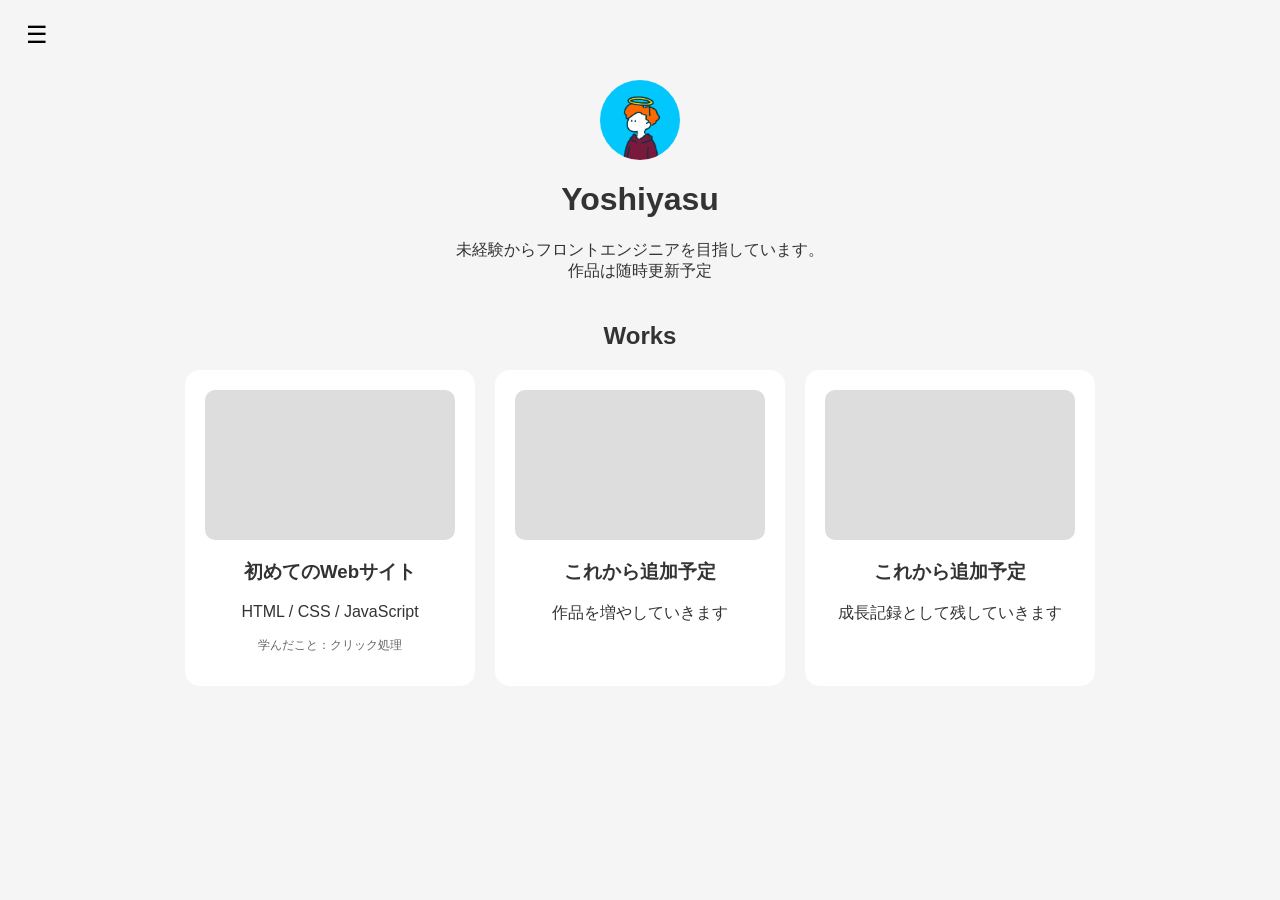
<file: my-portfolio/index.html>
<!DOCTYPE html>
<html>
<head>
  <meta charset="UTF-8">
  <title>My Portfolio</title>
  <link rel="stylesheet" href="css/style.css">
</head>

<body>

<button class="menu-btn" onclick="toggleMenu()">☰</button>

<div id="sidebar" class="sidebar">
  <a href="#">Home</a>
  <a href="#about">About</a>
  <a href="#works">Works</a>
</div>

<div class="container">

  <!-- プロフィール -->
  <div id="about" class="profile">
    <div class="icon"></div>
    <h1>Yoshiyasu</h1>
    <p>
      未経験からフロントエンジニアを目指しています。<br>
      作品は随時更新予定
    </p>
  </div>

  <!-- Works -->
  <h2 id="works" class="section-title">Works</h2>

  <div class="works">

    <a href="work1.html" class="card">
      <div class="thumb"></div>
      <h3>初めてのWebサイト</h3>
      <p>HTML / CSS / JavaScript</p>
      <p class="learn">学んだこと：クリック処理</p>
    </a>

    <div class="card">
      <div class="thumb"></div>
      <h3>これから追加予定</h3>
      <p>作品を増やしていきます</p>
    </div>

    <div class="card">
      <div class="thumb"></div>
      <h3>これから追加予定</h3>
      <p>成長記録として残していきます</p>
    </div>

  </div>

</div>

<script src="js/script.js"></script>

</body>
</html>
</file>
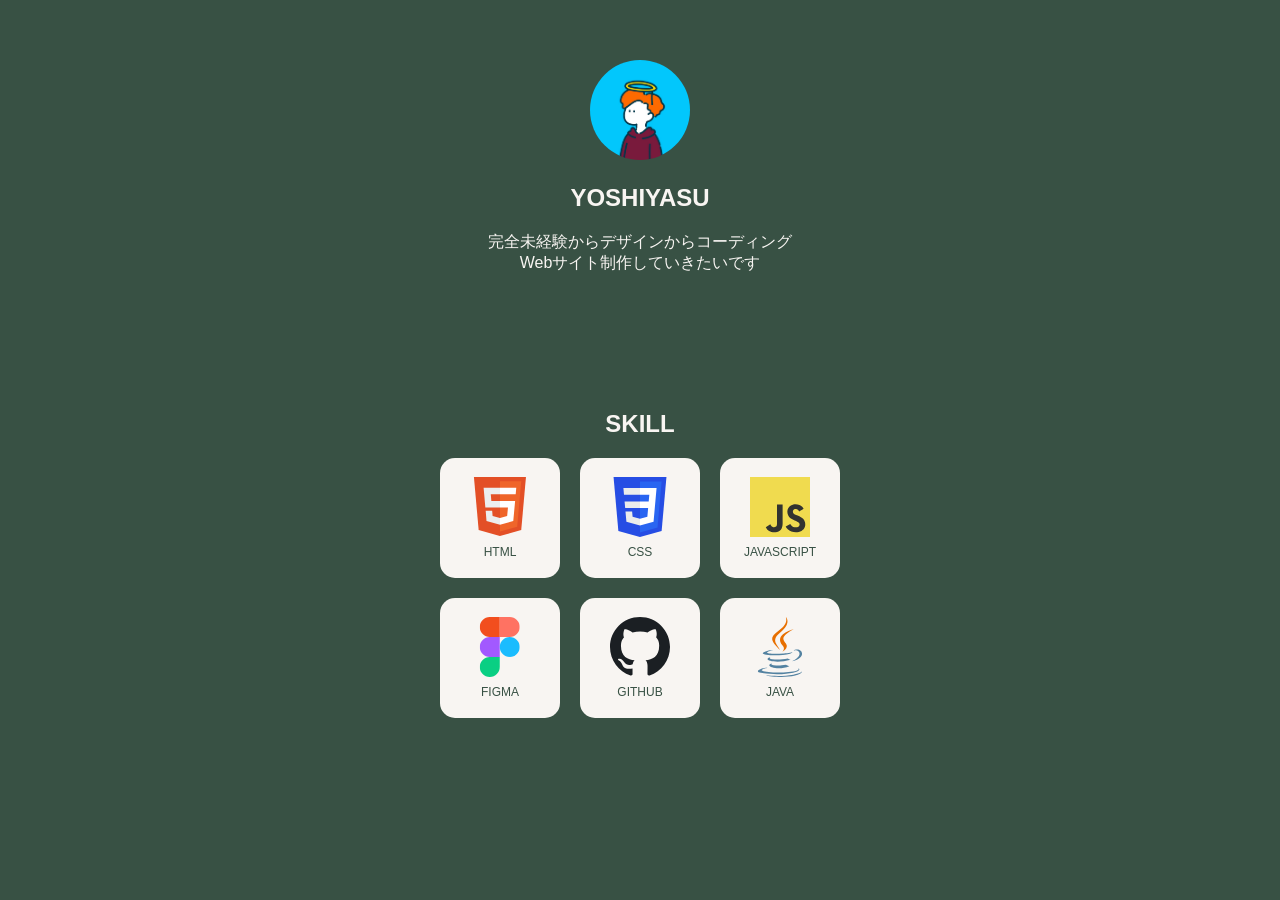
<file: profile/profill/index.html>
<!DOCTYPE html>
<html>
<head>
  <meta charset="UTF-8">
  <title>Profile</title>
  <link rel="stylesheet" href="css/style.css?v=2">
</head>

<body>

  <!-- プロフィール -->
  <section class="profile">
    <img src= "images/icon.png" alt="アイコン">
    <h1>YOSHIYASU</h1>
    <p>完全未経験からデザインからコーディング<br>Webサイト制作していきたいです</p>
  </section>

  <!-- スキル -->
  <section class="skills">
    <h2>SKILL</h2>
  <div class="skill-cards">
    <div class="card">
      <img src="images/html5.svg" alt="HTML">
      <p>HTML</p>
    </div>
      <div class="card">
        <img src="images/css_old.svg"alt="CSS">
        <p>CSS</p>
      </div>
      <div class="card">
        <img src="images/javascript.svg"alt="JS">
        <p>JAVASCRIPT</p>
      </div>
      <div class="card">
        <img src="images/figma.svg"alt="Figma">
        <p>FIGMA</p>
      </div>
      <div class="card">
        <img src="images/github_light.svg"alt="GitHub">
        <p>GITHUB</p>
      </div>
      <div class="card">
        <img src="images/java.svg"alt="Java">
        <p>JAVA</p>
      </div>
  </div>
    </div>
  </section>

</body>
</html>
</file>
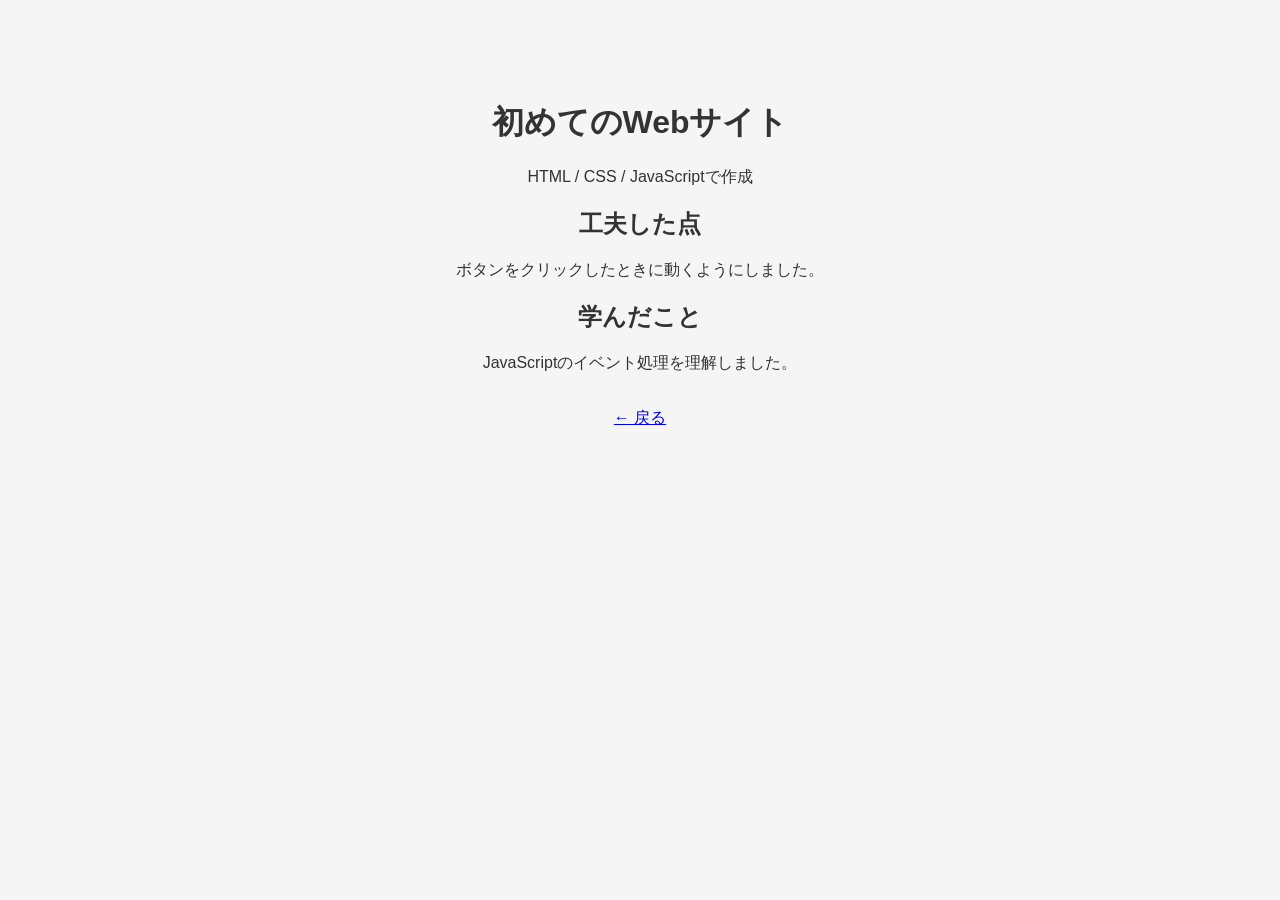
<file: my-portfolio/work1.html>
<!DOCTYPE html>
<html>
<head>
  <meta charset="UTF-8">
  <title>作品詳細</title>
  <link rel="stylesheet" href="css/style.css">
</head>

<body>

<div class="container">

  <h1>初めてのWebサイト</h1>

  <p>HTML / CSS / JavaScriptで作成</p>

  <h2>工夫した点</h2>
  <p>ボタンをクリックしたときに動くようにしました。</p>

  <h2>学んだこと</h2>
  <p>JavaScriptのイベント処理を理解しました。</p>

  <br>
  <a href="index.html">← 戻る</a>

</div>

</body>
</html>
</file>
<file: my-portfolio/css/style.css>
body {
    margin: 0;
    font-family: sans-serif;
    background-color: #f5f5f5;
    color: #333;
  }
  
  /* メニュー */
  .menu-btn {
    position: fixed;
    top: 20px;
    left: 20px;
    font-size: 24px;
    background: none;
    border: none;
    cursor: pointer;
  }
  
  /* サイドバー */
  .sidebar {
    position: fixed;
    left: -220px;
    top: 0;
    width: 200px;
    height: 100%;
    background-color: #ffffff;
    padding-top: 60px;
    transition: 0.3s;
    box-shadow: 2px 0 10px rgba(0,0,0,0.1);
  }
  
  .sidebar a {
    display: block;
    padding: 15px;
    text-decoration: none;
    color: #333;
  }
  
  .sidebar a:hover {
    background-color: #f0f0f0;
  }
  
  /* コンテナ */
  .container {
    padding: 80px 20px;
    text-align: center;
  }
  
  /* プロフィール */
  .profile {
    margin-bottom: 40px;
  }
  
  .icon {
    width: 80px;
    height: 80px;
    border-radius: 50%;
    margin: 0 auto 10px;
  
    background-image: url("../images/icon.png"); /* ←ここに画像 */
    background-size: cover;
    background-position: center;
  }
  
  /* 見出し */
  .section-title {
    margin: 40px 0 20px;
  }
  
  /* Works */
  .works {
    display: flex;
    justify-content: center;
    gap: 20px;
    flex-wrap: wrap;
  }
  
  /* カード */
  .card {
    background-color: white;
    width: 250px;
    padding: 20px;
    border-radius: 15px;
    cursor: pointer;
    transition: all 0.3s ease;
    text-decoration: none;
    color: inherit;
  }
  
  /* トランプ風アニメーション */
  .works:hover .card {
    opacity: 0.6;
    transform: scale(0.95);
  }
  
  .works .card:hover {
    opacity: 1;
    transform: scale(1.1) translateY(-10px);
    z-index: 2;
    box-shadow: 0 10px 25px rgba(0,0,0,0.15);
  }
  
  /* 画像エリア */
  .thumb {
    width: 100%;
    height: 150px;
    background-color: #ddd;
    border-radius: 10px;
    margin-bottom: 10px;
  }
  
  .learn {
    font-size: 12px;
    color: #666;
  }
  .sidebar{
      left: -220px;
      transition: 0.3s;

  }
  .sidebar.open {
      left: 0;
  }
</file>
<file: profile/profill/css/style.css>
/*全体*/
body {
    margin: 0;
    font-family: sans-serif;
    background-color: #385144;
    color: #f8f5f2;
}

/*プロフィール*/
.profile{
    text-align: center;
    padding: 60px 20px;
}

.profile img {
    width: 100px;
    height: 100px;
    border-radius: 50%; /*丸くする*/
}

/*スキル*/
.skills {
  padding: 40px 20px;
  text-align: center; 
}

.skill-cards {
    display: flex;
    flex-wrap: wrap;
    justify-content: center;
    gap: 20px;
    margin-top: 20px;
    max-width: 500px;
    margin: 0 auto;

}

.card {
    background-color: #f8f5f2;
    width: 120px;
    height: 120px;
    border-radius: 15px;
    display: flex;
    align-items: center;
    justify-content: center;
    flex-direction: column;
    color: #385144;
    transition: all 0.3s ease;
}
.card img {
    width: 60px;
    height: 60px;
}

.card p {
    margin: 8px 0 0;
    font-size: 12px;
}

.card:hover {
    transform: translateY(-10px);
    box-shadow: 0 10px 25px rgba(255,255,255,0.2);
    background-color: #f8f5f2;
}

@media (max-width: 600px){
    .skill-cards{
        gap: 10px;
    }
    .card {
        width: 90px;
        height: 90px;
    }
    .card img{
        width: 45px;
        height: 45px;
    }
    .profile h1 {
        font-size: 24px;
    }
}
</file>
